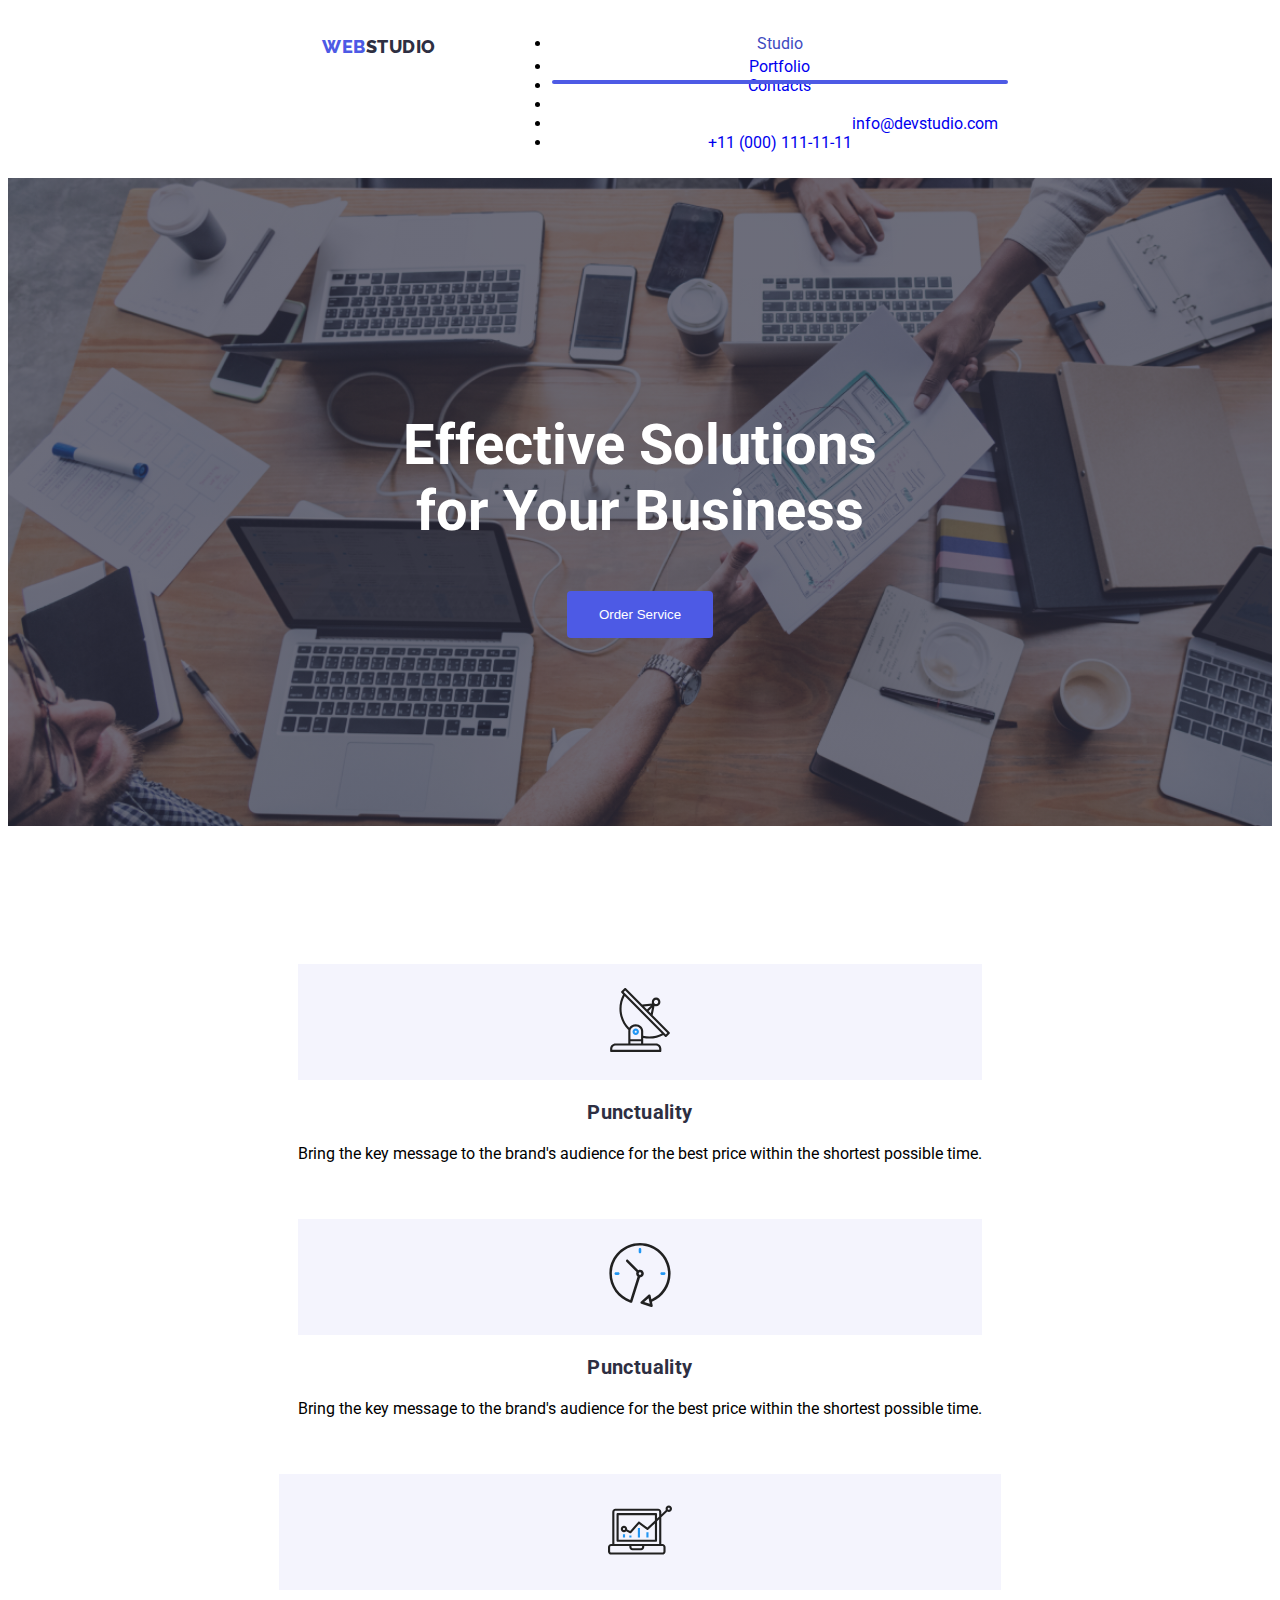
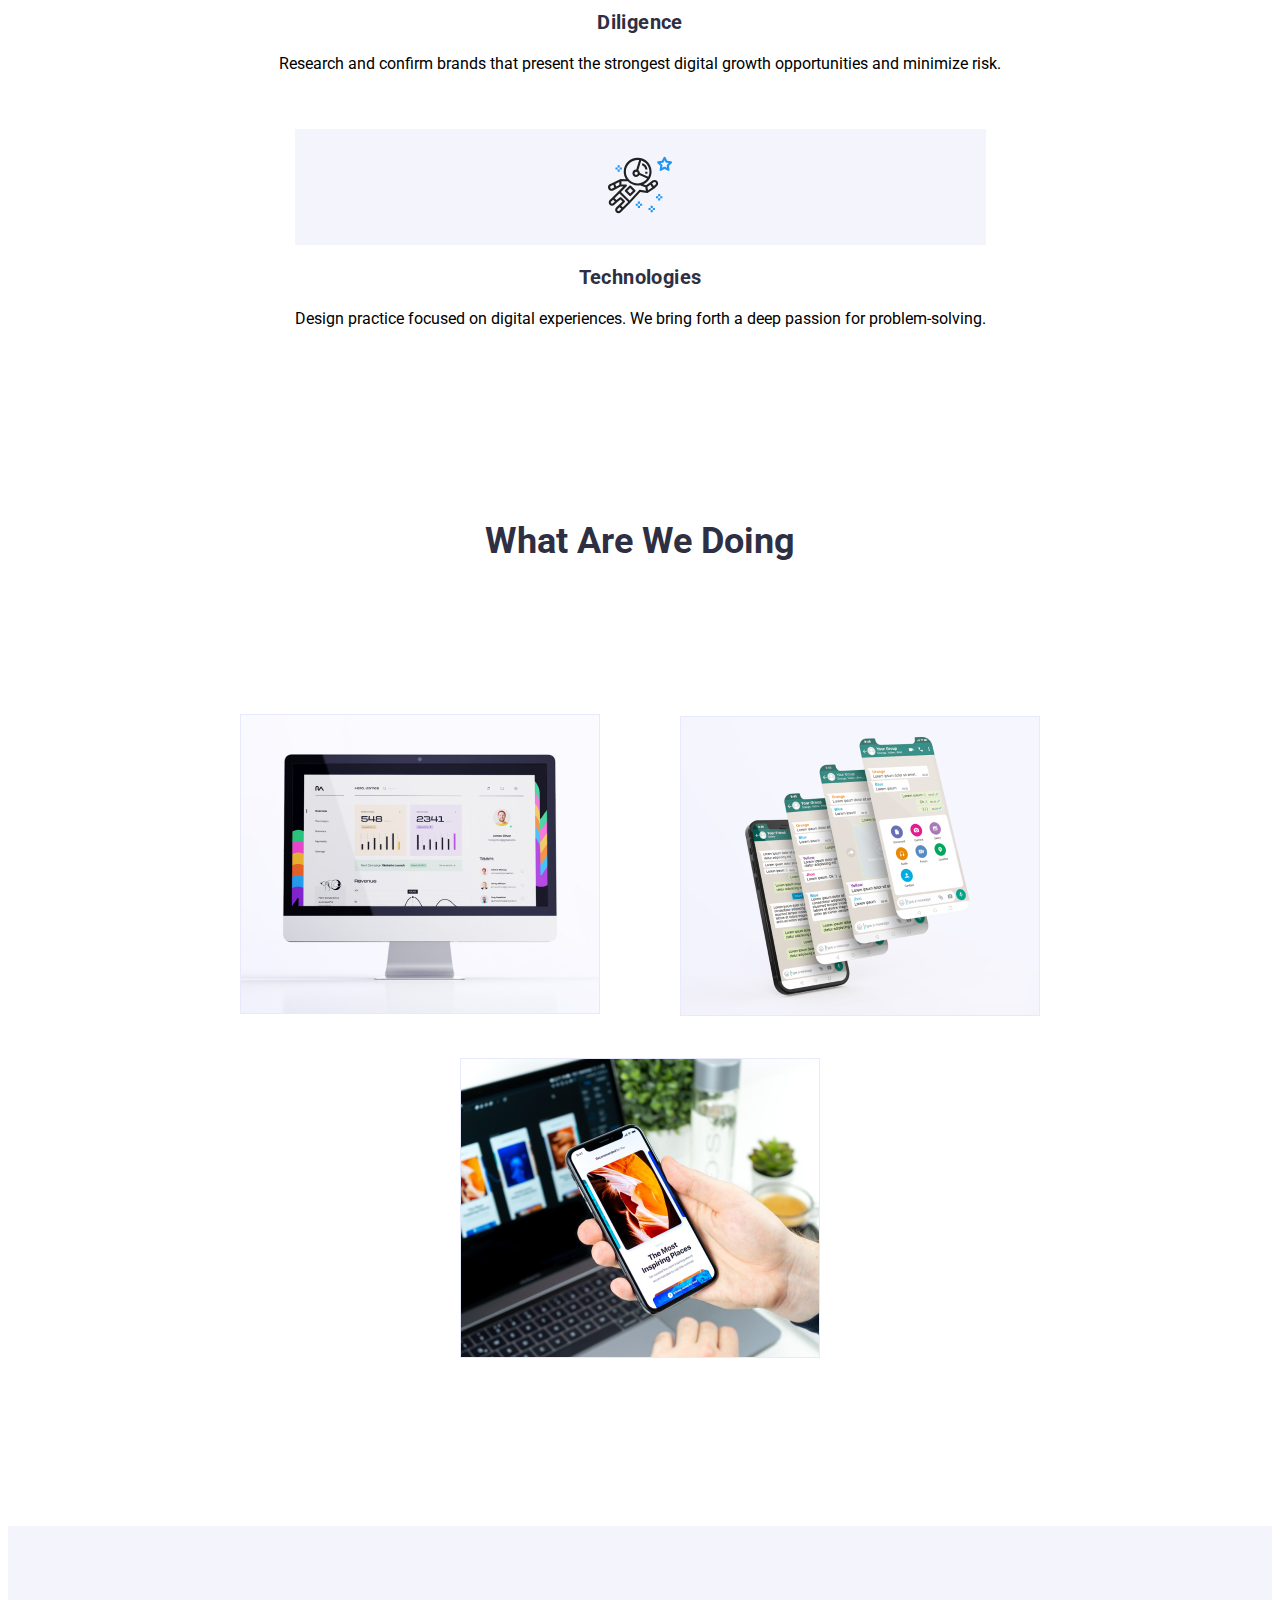
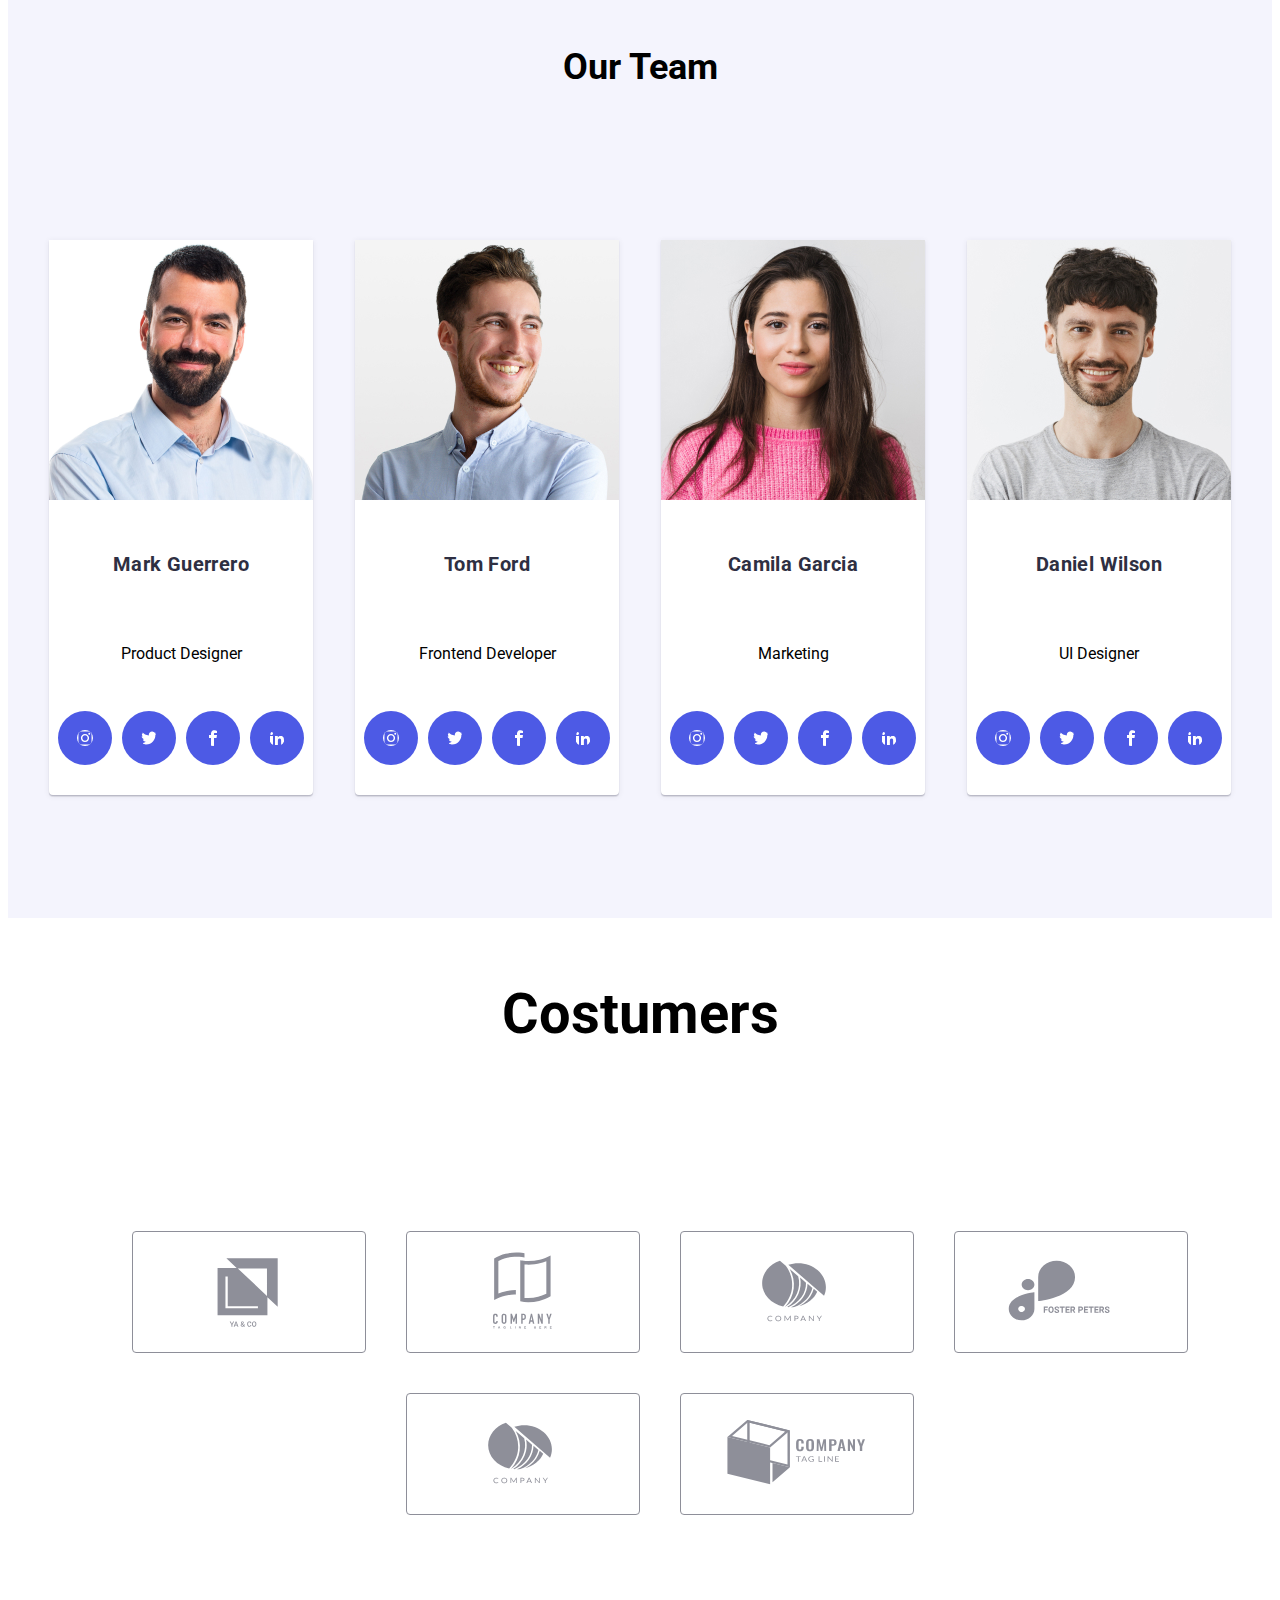
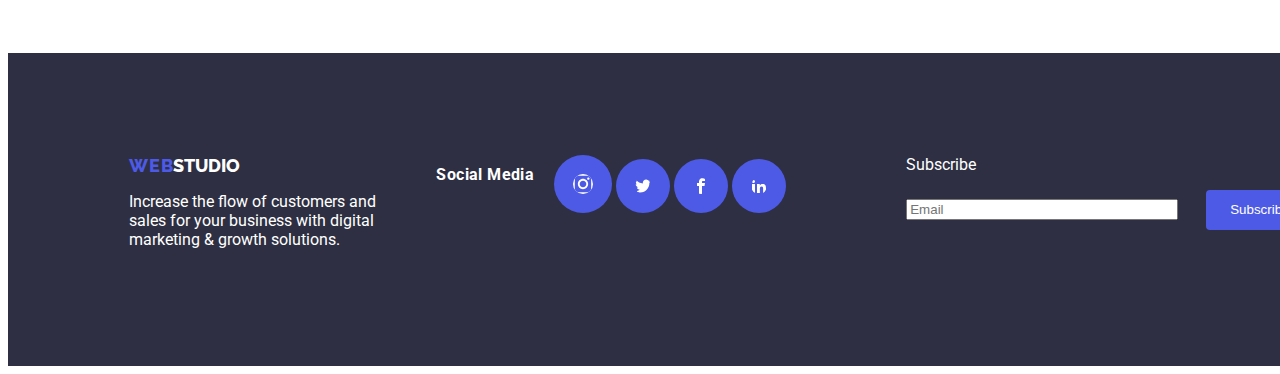
<file: index.html>
<!DOCTYPE html>
<html lang="en">
  <head>
    <meta charset="UTF-8" />
    <meta http-equiv="X-UA-Compatible" content="IE=edge" />
    <meta name="viewport" content="width=device-width, initial-scale=1.0" />
    <title>Homework5</title>
    <link rel="preconnect" href="https://fonts.googleapis.com" />
    <link rel="preconnect" href="https://fonts.gstatic.com" crossorigin />
    <link href="https://fonts.googleapis.com/css2?family=Raleway:wght@800&family=Roboto:wght@400;500;700;900&display=swap" rel="stylesheet" />
    <link rel="stylesheet" href="css/style.css" />

  <header class="3"> 
    <div class="head-info">
      <a href="#WEBSTUDIO" class="logo"><span>WEB</span>STUDIO</a>
      <nav class="information">
      <ul class="head">
          <li>
            <a href="index.html" class="link nav-link active">Studio</a>
          </li>
          <li>
            <a href="portfolio.html" class="link nav-link">Portfolio</a>
          </li>
          <li>
            <a href="index.html" class="link nav-link">Contacts</a>
          </li>
          <li>
            <li class="mailinfo">
              <a class="mailf" href="mailto:info@devstudio.com">info@devstudio.com</a></li>
             <li>
              <a class="telf" href="tel:+110001111111">+11 (000) 111-11-11</a></li>
          </li>
        </ul>
      </nav>
    </div>
  
  </header>

    <main class="mainindx">
      <section class="effective">
        <h2 class="hero">Effective Solutions <br>for Your Business </br></h2>
        <button type="button" class="hero-btn" data-modal-open>Order Service</button>
        <div class="backdrop is-hidden" data-modal>
              <div class="modal">
                <button type="button" class="modal-close-btn" data-modal-close>X</button>
                    <svg width="18" height="18" class="service-icon">
                      <use href="./images/icons.svg#close"></use>
                    </svg>
                <h3 class="modalheader">Leave your contacts and we will call you back</h3>
                <form class="service-form">
                    <label for="name" class="service-label">
                      <span class="input-label">Name</span>
                      <input type="text" class="service-input" />
                      <svg width="18" height="18" class="service-icon">
                        <use href="./images/icons.svg#person"></use>
                        </svg>
                    </label>
                </form>
                <form class="service-form">
                  <label for="name" class="service-label">
                    <span class="input-label">Phone</span>
                    <input type="text" class="service-input" />
                    <svg width="18" height="18" class="service-icon">
                      <use href="./images/icons.svg#phone"></use>
                    </svg>
                  </label>
                </form>
                <form class="service-form">
                  <label for="name" class="service-label">
                    <span class="input-label">Email</span>
                    <input type="text" class="service-input" />
                    <svg width="18" height="18" class="service-icon">
                      <use href="./images/icons.svg#email"></use>
                    </svg>
                  </label>
                </form>
                <form class="service-form">
                  <label for="comment" class="service-label">
                    <span class="input-label">Comment</span>
                    <textarea class="service-input-textarea" rows="8" placeholder="Text input" ></textarea>
                   </label>

                <label for="agree" class="service-agree">
                  <input type="checkbox" name="agree" class="agree-checkbox" />
                   <svg width="16" height="16" class="agree-check-icon ">
                      <use href="./images/icons.svg#checkbox"></use>
                    </svg>
                    <span class="agree-text">I accept the terms and conditions of the <a href="#">Privacy Policy</a></span>
                </label>
                <button class="modal-send" >Send</button> 
                </form>

              </div>
          </div> 
      </section>

      <section class="strat">
        <div class="stratcom">
            <ul class="toraulin">
              <li class="stratsvg">
                  <div class="clock">
                    <svg width="64" height="64">
                      <use href="./images/icons.svg#antenna-1"></use>
                    </svg>
                  </div>
                  <h3>Punctuality</h3>
                  <p>
                    Bring the key message to the brand's audience for the best price
                    within the shortest possible time.
                  </p>
                </li>
                <li>
                  <div class="clock">
                    <svg width="64" height="64">
                       <use href="./images/icons.svg#clock-1 "></use>
                    </svg>
                  </div>
                    <h3>Punctuality</h3>
                    <p>
                    Bring the key message to the brand's audience for the best price
                    within the shortest possible time.
                    </p>
                  </li>  
                               
                  <li>
                    <div class="clock">
                      <svg width="64" height="64">
                         <use href="./images/icons.svg#diagram-1 "></use>
                      </svg>
                    </div>
                      <h3>Diligence</h3>
                    <p>
                    Research and confirm brands that present the strongest digital
                    growth opportunities and minimize risk.
                    </p>
                  </li>
                 
                   <li>
                    <div class="clock">
                      <svg width="64" height="64">
                         <use href="./images/icons.svg#astronaut-1 "></use>
                      </svg>
                    </div>
                     <h3>Technologies</h3>
                    <p>
                     Design practice focused on digital experiences. We bring forth a
                     deep passion for problem-solving.
                     </p>
                    </li>

              </li>        
            </ul>
        </div>

        <div >
          <h2 class="doing">What Are We Doing</h2>
          <div>
            <ul class="toraulin">
              <li>
                <li><img src="images/img1.jpg" alt="monitor" width="360px" height="300px"></li>
                <li></li><img src="images/img 2.jpg" alt="screen layer" width="360px" height="300px"></li>
                <li></li><img src="images/img 3.jpg" alt="phone" width="360px" height="300px"></li>
              </li>     
            </ul>
          </div>
        </div>
      </section>

      <section class="damas">
        <h2 class="team">Our Team</h2>
          <ul class= "toraulin">
                <li class="employee" >                
                    <img class="mark guerrero" src="images/per1.png" alt="mark guerrero">
                    <h3>Mark Guerrero</h3>
                    <p>Product Designer</p>
                    <div class="groupicons">
                      <a class="iconstwo">  
                          <svg width="16" height="16" class="faceicon">
                          <use xlink:href="./images/icons.svg#instagram"></use>
                          </svg>
                          <svg width="16" height="16" class="faceicon">
                          <use xlink:href="./images/icons.svg#twitter-1"></use>
                          </svg>
                          <svg width="16" height="16" class="faceicon">
                          <use xlink:href="./images/icons.svg#facebook"></use>
                          </svg>
                          <svg width="16" height="16" class="faceicon">
                          <use xlink:href="./images/icons.svg#linkedin2"></use>
                          </svg>
                      </a>
                    </div>

                </li>
                <li class="employee" >                
                  <img src="images/per2.jpg" alt="tom ford">
                    <h3>Tom Ford</h3>
                    <p>Frontend Developer</p>
                  <div class="groupicons" >
                    <a class="iconstwo">  
                        <svg width="16" height="16" class="faceicon">
                        <use xlink:href="./images/icons.svg#instagram"></use>
                        </svg>
                        <svg width="16" height="16" class="faceicon">
                        <use xlink:href="./images/icons.svg#twitter-1"></use>
                        </svg>
                        <svg width="16" height="16" class="faceicon">
                        <use xlink:href="./images/icons.svg#facebook"></use>
                        </svg>
                        <svg width="16" height="16" class="faceicon">
                        <use xlink:href="./images/icons.svg#linkedin2"></use>
                        </svg>
                    </a>
                  </div>
               </li>
                
              </li>
              <li class="employee" >                
                  <img src="images/per3.jpg" alt="camila garcia">
                  <h3>Camila Garcia</h3>
                  <p>Marketing</p>
                  <div class="groupicons" >
                     <a class="iconstwo">  
                            <svg width="16" height="16" class="faceicon">
                             <use xlink:href="./images/icons.svg#instagram"></use>
                            </svg>
                            <svg width="16" height="16" class="faceicon">
                              <use xlink:href="./images/icons.svg#twitter-1"></use>
                            </svg>
                              <svg width="16" height="16" class="faceicon">
                           <use xlink:href="./images/icons.svg#facebook"></use>
                            </svg>
                           <svg width="16" height="16" class="faceicon">
                              <use xlink:href="./images/icons.svg#linkedin2"></use>
                           </svg>
                      </a>
                   </div>
             </li>

             <li class="employee" >                
              <img src="images/per4.jpg" alt="daniel wilson">
                <h3>Daniel Wilson</h3>
                <p>UI Designer</p>
              <div class="groupicons" >
                <a class="iconstwo">  
                    <svg width="16" height="16" class="faceicon">
                    <use xlink:href="./images/icons.svg#instagram"></use>
                    </svg>
                    <svg width="16" height="16" class="faceicon">
                    <use xlink:href="./images/icons.svg#twitter-1"></use>
                    </svg>
                    <svg width="16" height="16" class="faceicon">
                    <use xlink:href="./images/icons.svg#facebook"></use>
                    </svg>
                    <svg width="16" height="16" class="faceicon">
                    <use xlink:href="./images/icons.svg#linkedin2"></use>
                    </svg>
                </a>
              </div>
           </li>                  
      </section>
 
      <section class="costumerin">       
          <h2>Costumers</h2>                   
              <ul class="cosicon">
                
                 <a class="cosicon1">  
                    <svg width="164" height="88" class="logo1costumer">
                        <use xlink:href="./images/icons.svg#Logo-6"></use>
                          </svg>

                        <svg width="104" height="64" class="logo1costumer">
                          <use xlink:href="./images/icons.svg#Logo-4"></use>
                        </svg>

                        <svg width="104" height="64" class="logo1costumer">
                          <use xlink:href="./images/icons.svg#Logo-5"></use>
                        </svg>

                        <svg width="104" height="64" class="logo1costumer">
                          <use xlink:href="./images/icons.svg#Logo-2"></use>
                        </svg>

                        <svg width="104" height="64" class="logo1costumer">
                          <use xlink:href="./images/icons.svg#Logo-3"></use>
                        </svg>

                        <svg width="104" height="64" class="logo1costumer">
                                <use xlink:href="./images/icons.svg#Logo-1"></use>
                         </svg>
                  </a>
              </ul>
      </section>
              
    </main>
 
    <footer class="containerf">
      <div class="footcontainer">
        <div>
          <a href="#WEBSTUDIO" class="logo2"><span>WEB</span>STUDIO</a>
            <p class="footp">Increase the flow of customers and 
             <br>sales for your business with digital 
              <br>marketing & growth solutions. </br>
                </p>
              </div>
        </div>
        <div class="media">
          <h3 class="socmed">Social Media</h3>
            <div>
              <div>
                <a class="iconstwo2f">
                <svg width="20" height="20" class="faceiconf">
                <use xlink:href="./images/icons.svg#instagram"></use>
                </svg>
                <svg width="16" height="16" class="faceiconf">
                <use xlink:href="./images/icons.svg#twitter-1"></use>
                 </svg>
                <svg width="16" height="16" class="faceiconf">
                <use xlink:href="./images/icons.svg#facebook"></use>
               </svg>
               <svg width="16" height="16" class="faceiconf">
                  <use xlink:href="./images/icons.svg#linkedin2"></use>
                </svg>
              </a>
             </div>
            </div>
        </div>
        <div class="footer-sub">
            <p class="footer-subscribe-text">Subscribe</p>
            <form>
              <input type="text" placeholder="Email" class="input-sub" />
              <button class="btn-sub">
                Subscribe
                <svg width="24" height="24">
                  <use href="./images/icons.svg#send"></use>
                </svg>
              </button>
            </form>
          </div>
      </div>         
    </footer>
    <script type="text/javascript" src="./js/modal.js"></script>
  </body>
</html>
</file>
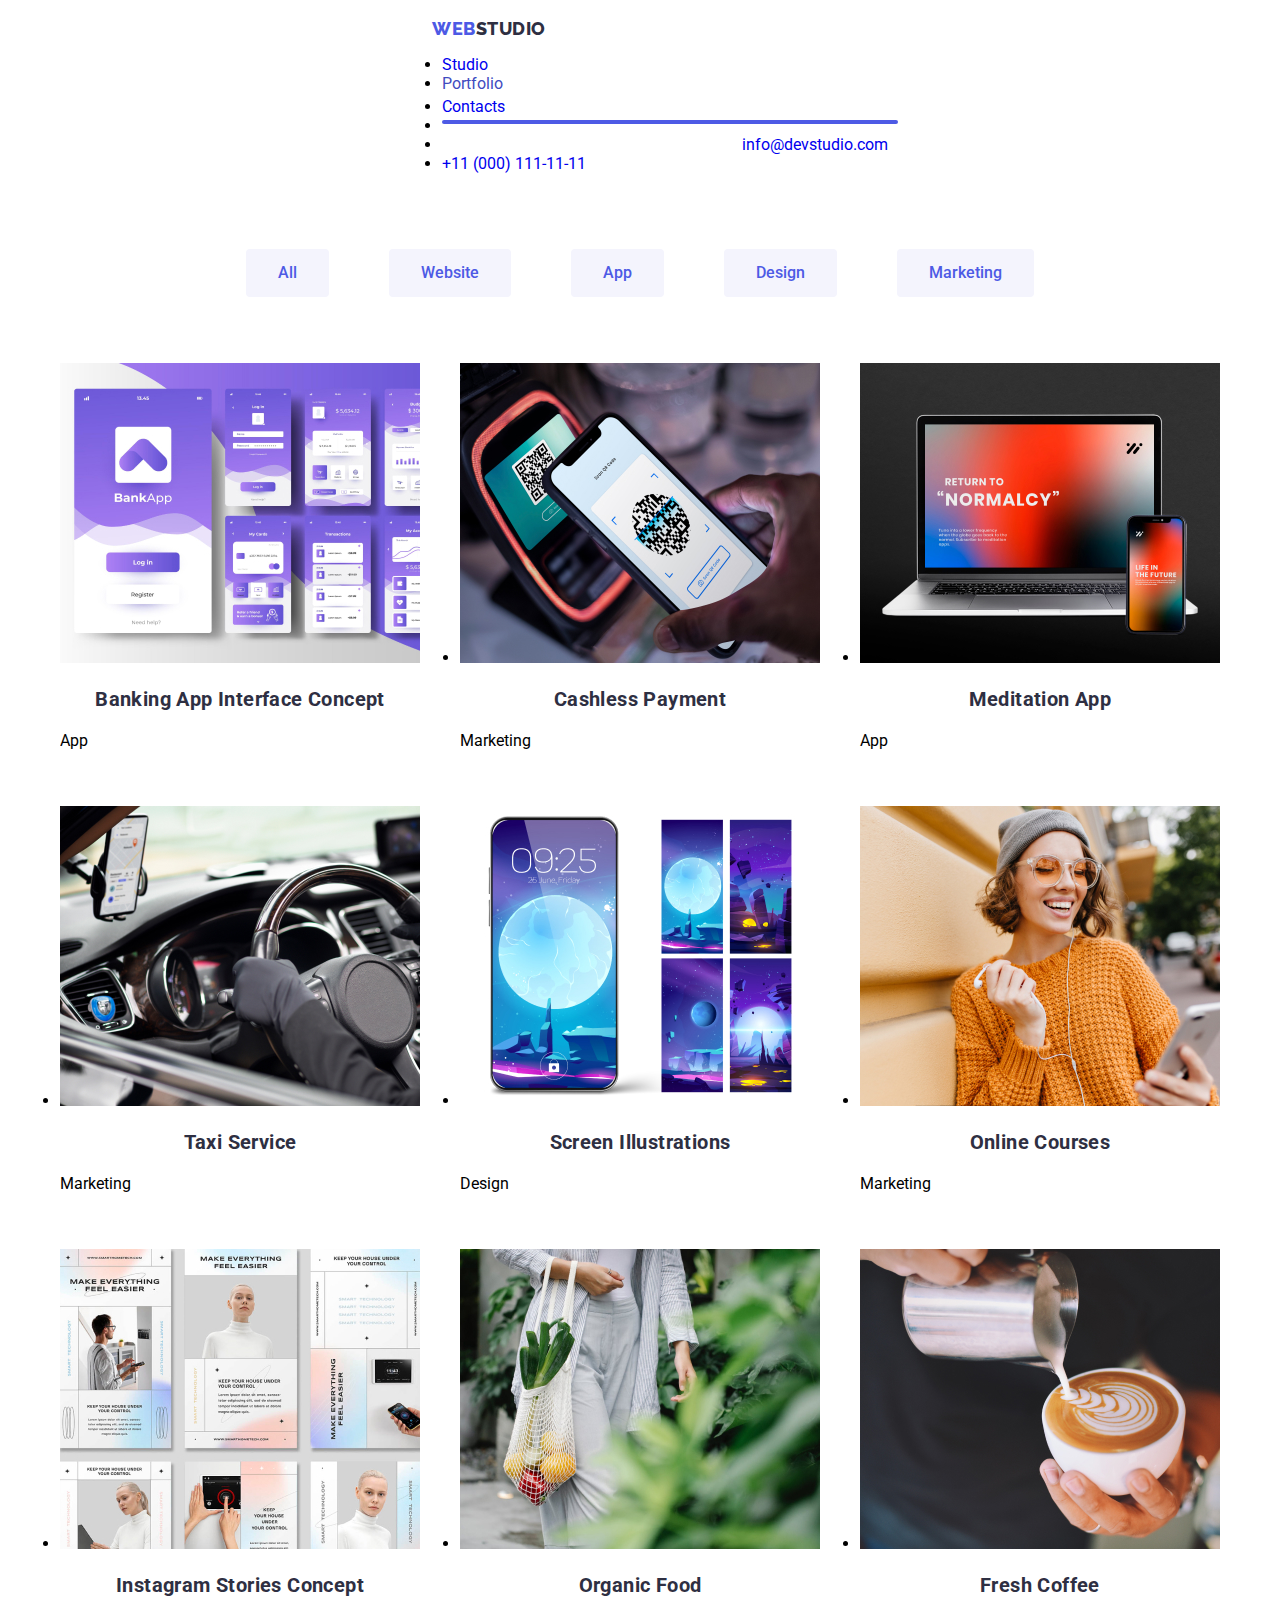
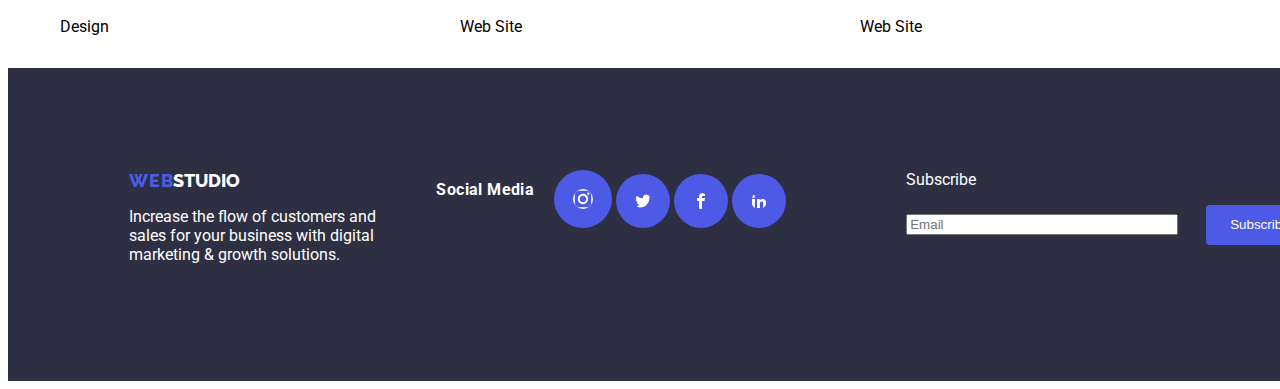
<file: portfolio.html>
<!DOCTYPE html>
<html lang="en">
  <head>
    <meta charset="UTF-8" />
    <meta http-equiv="X-UA-Compatible" content="IE=edge" />
    <meta name="viewport" content="width=device-width, initial-scale=1.0" />
    <title>Portfolio</title>
    <link rel="preconnect" href="https://fonts.googleapis.com" />
    <link rel="preconnect" href="https://fonts.gstatic.com" crossorigin />
    <link href="https://fonts.googleapis.com/css2?family=Raleway:wght@800&family=Roboto:wght@400;500;700;900&display=swap" rel="stylesheet" />
    <link rel="stylesheet" href="css/style.css" />
  </head>

  <body>
    <header class="unof">
      <div class="dosf">
        <a href="#WEBSTUDIO" class="logo"><span>WEB</span>STUDIO</a>
        <nav class="information">
          <ul class="toraul">
            <li>
              <a href="index.html" class="link nav-link">Studio</a>
            </li>
            <li>
              <a href="portfolio.html" class="link nav-link active">Portfolio</a>
            </li>
            <li>
              <a href="index.html" class="link nav-link">Contacts</a>
            </li>
            <li>
            <li class="mailinfo">
              <a class="mailf" href="mailto:info@devstudio.com">info@devstudio.com</a>
            </li>
            <li>
              <a class="telf" href="tel:+110001111111">+11 (000) 111-11-11</a>
            </li>
            </li>
          </ul>
        </nav>
      </div>
     
    </header>
    <main>
       <section>
        <div class="projectbut">
          <button class="buttonf">All</button>
          <button class="buttonf">Website</button>
          <button class="buttonf">App</button>
          <button class="buttonf">Design</button>
          <button class="buttonf">Marketing</button>
        </div>

        <div class="containerf">
          <ul class="flist">
            <li class="flista">
              <div class="projectimg">
                <img src="images/bank.jpg" alt="bankapp" />
                <div class="projectimgcaption">
                  <p>14 Stylish and User-Friendly App Design Concepts · Task Manager App · Calorie Tracker App · Exotic Fruit Ecommerce App · Cloud Storage App   </p>
                </div>
              </div>
              <div class="project-caption">
                <h3 class="baking">Banking App Interface Concept</h3>
                <p>App</p>
              </div>
            </li>

             <li class="lista">

              <div class="projectimg">
                <img src="images/cashless.jpg" alt="cashless">
                <div class="projectimgcaption">
                  <p>14 Stylish and User-Friendly App Design Concepts · Task Manager App · Calorie Tracker App · Exotic Fruit Ecommerce App · Cloud Storage App   </p>
                </div>
              </div>
              <div class="project-caption">
                <h3 class="baking">Cashless Payment</h3>
                <p>Marketing</p>
              </div>
            </li>
            <li>
              <img src="images/meditation.jpg" alt="meditation">
              <div class="project-caption">
                <h3 class="baking">Meditation App</h3>
                <p>App</p>
              </div>
            </li>

            <li>
              <img src="images/taxi.jpg" alt="taxi">
              <div class="project-caption">
                <h3 class="baking">Taxi Service</h3>
                <p>Marketing</p>
              </div>
            </li>

            <li>
              <img src="images/screen illutration.jpg" alt="screen">
              <div class="project-caption">
                <h3 class="baking">Screen Illustrations</h3>
                <p>Design</p>
              </div>
            </li>
            <li>
              <img src="images/online courses.jpg" alt="onlinecourse">
              <div class="project-caption">
                <h3 class="baking">Online Courses</h3>
                <p>Marketing</p>
              </div>
            </li>
            <li>
              <img src="images/instagram.jpg" alt="ig">
              <div class="project-caption">
                <h3 class="baking">Instagram Stories Concept</h3>
                <p>Design</p>
              </div>
            </li>
            <li>
              <img src="images/organicfood.jpg" alt="organic">
              <div class="project-caption">
                <h3 class="baking">Organic Food</h3>
                <p>Web Site</p>
              </div>
            </li>
            <li>
              <img src="images/freshcoffee.jpg" alt="bcoffee">
              <div class="project-caption">
                <h3 class="baking">Fresh Coffee</h3>
                <p>Web Site</p>
              </div>
            </li>
          </ul>
        </div>
      </section>
      </main>

    <footer class="containerf">
      <div class="footcontainer">
        <div>
          <a href="#WEBSTUDIO" class="logo2"><span>WEB</span>STUDIO</a>
          <p class="footp">Increase the flow of customers and
            <br>sales for your business with digital
            <br>marketing & growth solutions. </br>
          </p>
        </div>
      </div>
      <div class="media">
        <h3 class="socmed">Social Media</h3>
        <div>
          <div>
            <a class="iconstwo2f">
              <svg width="20" height="20" class="faceiconf">
                <use xlink:href="./images/icons.svg#instagram"></use>
              </svg>
              <svg width="16" height="16" class="faceiconf">
                <use xlink:href="./images/icons.svg#twitter-1"></use>
              </svg>
              <svg width="16" height="16" class="faceiconf">
                <use xlink:href="./images/icons.svg#facebook"></use>
              </svg>
              <svg width="16" height="16" class="faceiconf">
                <use xlink:href="./images/icons.svg#linkedin2"></use>
              </svg>
            </a>
          </div>
        </div>
      </div>
      <div class="footer-sub">
        <p class="footer-subscribe-text">Subscribe</p>
        <form>
          <input type="text" placeholder="Email" class="input-sub" />
          <button class="btn-sub">
            Subscribe
            <svg width="24" height="24">
              <use href="./images/icons.svg#send"></use>
            </svg>
          </button>
        </form>
      </div>
      </div>
    </footer>
  </body>
</html>
</file>
<file: css/style.css>
:root {
    --iris: #4D5AE5;
    --navyblue: #2E2F42;
    --ocean: #404bbf;
    --white: #fff;
    --slate: #434455;
    --cornflower: #e7c9fc;
    --cloud: #f4f4fd;
    --lightslate: #8E8F99
}

header {
    width: 100%;
    display: flex;
    justify-content: center;
    align-items: center;
    overflow: hidden;
    width: 100%;
        flex-wrap: wrap;
        display: inline-block;
        
        display: inline-flex;
        text-align: justify;
        text-justify: inter-word;
        flex-wrap: wrap;
        padding: 10px 10px;
}

.logo {
    padding-top: 18px;
    color: #2E2F42;
    font-family: Raleway, sans serif;
    font-size: 18px;
    font-style: normal;
    font-weight: 800;
    line-height: 21px; 
    letter-spacing: 0.54px;
    text-transform: uppercase;
    padding-right: 36px;

}
.logo span {
    font-family: raleway, sans serif;
    color: #4D5AE5;
    font-size: 18px;
    font-style: normal;
    font-weight: 800;
    padding-left: 30px;

}

body {
    font-family: "roboto", sans-serif;
}

.head {
   


}

.head-info {
    display: flex;
        width: 100%;
        flex-wrap: wrap;
        list-style: none;
        gap: 40px;
        text-align: center;
    
        justify-content: center;
}
.stratsvg {
    text-align: center;
    flex-wrap: wrap;
    justify-content: center;
}
.p {
    text-align: center;
    display: flex;
    flex-wrap: wrap;
}
.toraulin {
    width: 100%;
    text-align: center;
    display: flex;
    flex-wrap: wrap;
    list-style: none;
    padding-left: 0;
    padding-top: 122px;
    padding-bottom: 122px;
    gap: 40px;
    align-items: center;
    text-align: center; 
    justify-content: center;
    background-color: cloud;
}
.costumerin {
    display: flex;
    flex-wrap: wrap;
    justify-content: center;
}
.infomail {
    margin-right: 30px;
    gap: 80px;
    padding: 10px 180px;
}
.mailf {
    padding-left: 240px;
    margin-left: 60px;
}
.mailinfo {
    margin-right: 10px;
}
.textdesign {
    display: flex;
    flex-wrap: wrap;
    text-align: center;
    justify-content: center;
}
.toraulin p {
    text-align: center;
}
.markguerrero {
    height: 260px;
    width: 264px;
}
head:hover {
    color: rgb(129, 5, 102);
  
}

.info-mail {
    
    gap: 40px;
   
}
.info-tel {
    margin-left: 40px;
    text-align: center;
}



/*GENERAL STYLING*/
.list {
    list-style: none;
    padding-left: 0;
    display: flex;
}
a {
    text-decoration: none;
    
}
.effective {
    background: linear-gradient(rgba(46, 47, 66, 0.7), rgba(46, 47, 66, 0.7)), url("../images/people-office-1.jpg");
    background-size: cover;
    padding-top: 188px;
    padding-bottom: 188px;
    text-align: center;
    color: #fff;
}
h2 {
    display: flex;
    flex-wrap: wrap;
    text-align: center;
    font-size: 56px;
    font-family: roboto, sans serif;
    font-style: normal;
  
}
.hero {
    text-align: center;
    justify-content: center;

}
h3 {
    display: flex;
    flex-wrap: wrap;text-align: center;
    color: #2E2F42;
    font-family: roboto, sans serif;
    font-size: 20px;
    font-style: normal;
    font-weight: 700;
    letter-spacing: .4px;
    text-align: center;
    justify-content: center;


}
button {
    color: white;
    border-radius: 4px;
    background: #4D5AE5;
    border: none;
    cursor: pointer;  
    padding: 16px 32px; 
}
button:hover {
    color:blue;
    background-color: rgb(94, 142, 246);
   
}

.strat {
    display: flex;
    flex-wrap: wrap;
    justify-content: center;
    text-wrap: wrap;
    width: 100%;
    gap: 8px;
}
.stratcom {
    display: flex;
    flex-wrap: wrap;
    font-family: roboto, sans serif;
    font-style: normal;
    text-decoration: none;
    text-wrap: wrap;
    justify-content: center;
    width: 100%;
    
}

.doing {
    color: #2E2F42;
    font-family: roboto, sans serif;
    font-size: 36px;
    font-style: normal;
    font-weight: 700;
    text-align: center;
    justify-content: center;
}

.team {
    color: cloud#2E2F42;
    font-family: roboto, sans serif;
    font-size: 36px;
    font-style: normal;
    font-weight: 700;
    text-align: center;
    padding-top: 120px;
    width: 100%;
    justify-content: center;
}

.logo2 span {
    color: var(--IRIS, #4D5AE5);
    font-family: Raleway;
    font-size: 18px;
    font-style: normal;
    font-weight: 800;
    line-height: 21px; /* 116.667% */
    letter-spacing: 0.54px;
    text-transform: uppercase;
}
.logo2 {
    color: white;
    font-family: Raleway;
    font-size: 18px;
    font-style: normal;
    font-weight: 800;
    text-transform: uppercase;
}

.pointer {
    cursor: pointer;
}

.costumers {
    text-align: center;
}

.antenna {
    padding: 24px 0;
    text-align: center;
    background-color: var(--cloud);     
}
.clock {
    padding: 24px 0;
    text-align: center;
    background-color: var(--cloud);
}

.iconstwo {
    display: flex;
    justify-content: space-around;
    gap: 10px;

}
.faceicon {
    width: 100%;
    display: flex;
    flex-wrap: wrap;
    justify-content: center;
    background-color: var(--iris);
    padding: 19px;
    border-radius: 50%;
    fill: var(--white);
}
.employee {
    width: 264px;
    display: inline-flex;
    padding-bottom: 30px;
    flex-direction: column;
    justify-content: center;
    align-items: center;
    gap: 32px;
    background-color: var(--white);
    border-radius: 0px 0px 4px 4px;
    box-shadow: 0px 2px 1px 0px rgba(14, 14, 20, 0.08), 0px 1px 1px 0px rgba(1, 3, 36, 0.16), 0px 1px 6px 0px rgba(46, 47, 66, 0.08);
    margin: 1px;
}

.damas {
    background-color: var(--cloud)
    
}   



/* CUSTUMERS ARE  */



Costumer Area 

.cosicon{
    flex: content;
    flex-wrap: wrap;
    justify-content: center;
    gap: 24px;
    justify-content: center;
    border-radius: 4px;
   
 }

.cosicon1 {
    justify-content: center;
    align-items: center;
    display: inline-flex;
    align-items: flex-start;
    display: flex;
    flex-wrap: wrap;
    padding-top: 122px;
    padding-bottom: 122px;
    gap: 40px;
    fill: var(--lightslate);
   
}
.cosicon1 svg {
    fill: var(--lightslate) ;
    padding: 16px 32px;
}

.logo1costumer {
    border-radius: 4px;
    border: 1px solid var(--LIGHT-SLATE, #8E8F99);
    width: 104px;
    height: 56px;
    flex-shrink: 0;
    width: 168px;
    height: 88px;
}
.logo1costumer:hover,
.logo1costumer:focus svg  {
    border-color: var(--iris);
}
.logo1costumer:hover,
.logo1costumer:focus svg  {
    fill: var(--iris);
}





/* active blue bar */


.active {
    color: var(--ocean);
}
.active::after {
    content: " ";
    display: block;
    height: 4px;
    width: 100%;
    border-radius: 2px;
    background-color: var(--iris);
   bottom: -26.5px;
    position: relative;
    left: 0;  
}



/* MODAL */

.modal {
    background-color:pink;
    width: 408px;
   
    border-radius: 4px;
    padding: 24px;  
}

.data-modal-content {
    background-color: gray;
    position: absolute;
    top: 0;
    left: 10px;  
    width: 100%;
    height: 100%; 
    display: flex;
    align-items: center;
    justify-content: center;
    
}
.modal-close-btn {
    border-radius: 100%;
    border: 1px solid black rgba(0, 0, 0 0.1);
    background-color: lightblue;
    color: black;
    margin-left: auto;
    display: block;
    transition: fill 250ms cubic-bezier(0.4 0 0.2 1), border 250ms cubic-bezier(0.4 0 0.2 1);
    cursor: pointer;
    align-items: center;
    justify-content: center;
}
.modal-close-btn:hover {
    fill: navy;
    border: 2px solid currentColor;
}
.backdrop {
    width: 100%;
    height: 100%;
    background-color: rgba(0, 0, 0, 0.4);
    position: fixed;
    top: 0;
    display: flex;
    justify-content: center;
    align-items: center;
    transition: fill 250ms cubic-bezier(0.4 0 0.2 1)
}

.is-hidden {
    pointer-events: none;
    opacity: 0;
}
.modalheader h2 {
    color:black;

}
.service-label {
    display: flex;
    flex-direction: column;
    margin-bottom: 30px;
    width: 100%;
    position: relative;

}
.input-label {
    color: var(--white);
    text-align: left;
    margin-bottom: 8px;
}
.service-input {
    padding: 12px 40px;
    border: 1px solid black;
    border-radius: 6px;
    transition: 250ms;
    transition-property: color, border-color, background-color;
    transition-timing-function: cubic-bezier(0.4 0 0.2 1);
}
.service-icon {
    padding-top: 8px;
    position: absolute;
    top: 49%;
    left: 15px;
    fill: yellowgreen;
    transition: fill 250ms cubic-bezier(0.4 0 0.2 1);
}
.service-input:focus + .service-icon
.service-input:hover +.service-icon {
    fill: var(--iris);
}
.service-input:hover {
    border: 1px solid var(--iris);
    
}
.service-input-textarea {
    border: 1px solid var(--iris);
    border-radius: 4px;
    transition: 250ms;
    transition-property: color, border-color, background-color;
    transition-timing-function: cubic-bezier(0.4 0 0.2 1);
    padding: 8px 16px;
}
.service-agree {
    display: flex;
    align-items: center;
    justify-content: center;
}
.agree-text{
    font-size: 12px;
}
.agree-checkbox {
    appearance: none;
    width: 20px;
    height: 20px;
    position: relative;
    left: 23px;
    opacity: 0;

}
.agree-check-icon {
    margin-right: 8px;
    fill: none;
    border: 2px solid black;
    border-radius: 2px;
    transition: 250ms;
    transition-property: border-color, background-color, fill;
    transition-timing-function: cubic-bezier(0.4 0 0.2 1);
}
.service-agree .agree-checkbox:focus + .agree-check-icon,
.service-agree .agree-checkbox:checked:focus + .agree-check-icon {
    outline: 2px solid #212121;

}
.service-agree .agree-checkbox:checked + .agree-check-icon {
    background-color: var(--iris);
    border-color: var(--iris);
    fill: white;
    outline: none;
    stroke: var(--white);
    stroke-width: 0.2;
}
.modal-send {
    padding: 16px 32px;
    border-radius: 4px;
    background: var(--IRIS, #4D5AE5);
    box-shadow: 0px 4px 4px 0px rgba(0, 0, 0, 0.15);
    gap: 10px;
    

}








/* FOOTER AREA  */



footer {
    background-color: #2E2F42;
    padding: 101.5px;
    display: flex;
    text-decoration: none;
    align-items: center;
    width: 100%;
    justify-content: center;
    display: flex;
    ;
}
   

footer .toraulin {
    padding-top: 0;
    padding-bottom: 0;}
footer .iconstwo {
    justify-content: left;
    text-decoration: none;
    margin-left: 200px;
}
.footp {
    color: white;
    font-family: Roboto;
    font-size: 16px;
    font-style: normal;
    font-weight: 400;
}

.media {
    display: flex;
    flex-wrap: wrap;
    color: cloud#2E2F42;
    font-family: roboto, sans serif;
    font-style: normal;
    font-weight: 700;
    text-align: left;
    text-align: left;
    
}
.mediaf {
    color: cloud#2E2F42;
        font-family: roboto, sans serif;
        font-style: normal;
        font-weight: 700;
        text-align: left;
        margin-left: 300px;
        text-align: left;
}   
.socmedf {
        color: var(--white);
        font-family: Roboto;
        font-size: 16px;
        font-style: normal;
        text-align: left;
        margin-left: 0px;

    }

.mainindx {
    font-size: 100%;
    display: inline;
    flex-wrap: wrap;
    justify-content: center;
    }

.socmed {
    color: var(--white);
    font-family: Roboto;
    font-size: 16px;
    font-style: normal;
    text-align: center;
    margin: 10px 20px;
   

}
.groupicons {
    justify-content: center;

}

.faceiconf {
    background-color: var(--iris);
    padding: 19px;
    border-radius: 50%;
    fill: var(--white);
}
.iconstwof {
    display: flex;
    justify-content: space-around;
    gap: 10px;
}
.subscribe {
    color: var(--white);
        font-family: Roboto;
        font-size: 16px;
        font-style: normal;
        text-align: left;
        display: flex;
        justify-content: space-around;
        gap: 10px;
}








/* Portfolio Are  */
/* HEADER */

.head-logo {
    border-bottom: 1px solid var(--cornflower);
    background: var(--WHITE, #FFF);
    box-shadow: 0px 1px 6px 0px rgba(46, 47, 66, 0.08), 0px 1px 1px 0px rgba(46, 47, 66, 0.16), 0px 2px 1px 0px rgba(46, 47, 66, 0.08);
    width: 100%;
    display: flex;
    flex-wrap: wrap;
    display: inline-block;
    justify-content: center;
    display: inline-flex;
    text-align: justify;
    text-justify: inter-word;
    flex-wrap: wrap;
    padding: 10px 10px;

}.header-info {
    display: flex;
    flex-wrap: wrap;
    display: inline-block;
    justify-content: center ;
    display: inline-flex;
   text-align: justify;
   text-justify: inter-word;
    flex-wrap: wrap;
    padding: 10px 10px;
}

.projectbut {
    flex-wrap: wrap;
    justify-content: center;
    display: flex;
    text-align: center;
    border-radius: 4px;
    width: 100%;
   

}
.buttonf {
    
    text-align: center;


/* Button Text */

    font-family: Roboto;
    font-size: 16px;
    font-style: normal;
    font-weight: 500;
    line-height: 100%; /* 150% */
    letter-spacing: 20%;
    padding: 12px 24px;
    margin: 50px 30px;
    color: var(--iris);
    border-radius: 4px;
    background: var(--CLOUD, #F4F4FD);
    border: none;
    cursor: pointer;  
    padding: 16px 32px; 
}
.buttonf:hover {
    color: white;
}


.flist {
    display: flex;
    width: 100%;
    flex-wrap: wrap;
    text-align: left;
    gap: 40px;  
    padding-left: 0;
    align-items: center;
    text-align: center; 
    justify-content: center;
    display: inline-flex;
    align-items: center;
    flex-wrap: wrap;
    

}
.flista {
    width: 360px;
    overflow: hidden;
  
}

.project li img {
    width: 100%;
    display: block;
}
.projectimg {
    position: relative;
    overflow: hidden;
    text-align: left
}
.flista:hover .projectimgcaption {
    opacity: 1;
    transform: translateY(0);

}
.projectimgcaption {
    position: absolute;
    background: rgba(77, 90, 229, 0.8);
    color: var(--white);
    height: 100%;
    width: 100%;
    top: 0;
    left: 0;
    opacity: 0;
    transform: translateY(100%);
    transition: transform 0.25s cubic-bezier(0.4, 0, 0.2, 1);

}
.projectimgcaption p {
    padding: 40px 32px;
} 


.project-caption {
   text-align: left;

}
.baking {
    text-align: left;
    
}
.containerf {
    width: 100%;
    display: flex;
    flex-wrap: wrap; 
    align-items: center;
    justify-content: space-around;
    display: inline-flex;
    align-items: flex-start;
    font-size: 100%;
    text-align: left;
    
}


.footcontainer{
    display: flex;
    flex-wrap: wrap;
    justify-content: center;
}
.footer-sub {
    margin-left: 80px; 
}

.footer .team-socials-icon {
    margin-right: 10px;
}

.footer-social-text,
.footer-subscribe-text {
    margin-top: 0;
    color: white;
}
          
.btn-sub {
    display: inline-flex;
    align-items: center;
    color: white;
    padding: 8px 24px;
    gap: 16px;
    background-color: var(--iris);
    border: none;
    border-radius: 4px;
}   
@media (min-width: 428px) {
    .container {
        width: 428px;
    }
}

@media (min-width: 768px) {
    /* 768px to 1199px */

    .mobile-nav,
    .js-close-menu {
        display: none;
    }

    .container {
        width: 768px;
    }

    .about-item,
    .team-item {
        flex-basis: calc(100% / 2 - 30px);
    }

    .customer-icon {
        flex-basis: calc(100% / 3 - 30px);
    }

    .footer {
        text-align: center;
    }

    .input-sub {
        width: 264px;
        margin-right: 24px;
    }
}

@media (min-width: 1200px) {
    .desktop-contacts {
        display: flex;
        column-gap: 30px;
    }

    .container {
        width: 1200px;
    }

    .about-item,
    .team-item {
        flex-basis: calc(100% / 4 - 30px);
    }

    .customer-icon {
        flex-basis: calc(100% / 6 - 30px);
    }
}

@media (max-width: 767px) {
    .desktop-nav {
        display: none;
    }

    .mobile-menu.is-open {
        transform: translateX(0);
    }

    .js-close-menu {
        position: absolute;
        top: 10px;
        right: 25px;
    }

    .mobile-menu {
        top: 0;
        display: block;
        height: 100vh;
        width: 100%;
        position: fixed;
        background-color: white;
        transform: translateX(100%);
        transition: transform 250ms ease-in-out;
        transition-timing-function: cubic-bezier(0.4, 0, 0.2, 1);
    }

    .what-we-do {
        display: none;
    }

    .about-item h3 {
        font-size: 36px;
        margin-bottom: 8px;
    }

    .about-item p {
        margin-top: 0;
    }

    .about-icon {
        display: none;
    }

    .footer-inner {
        justify-content: center;
    }
}

@media (max-width: 427px) {
    .hero-text 
        font-size: 36px;
        letter-spacing: 0.72px;
        line-height: 1.11;
    }

    .about-item h3 {
        text-align: center;
    }
</file>
